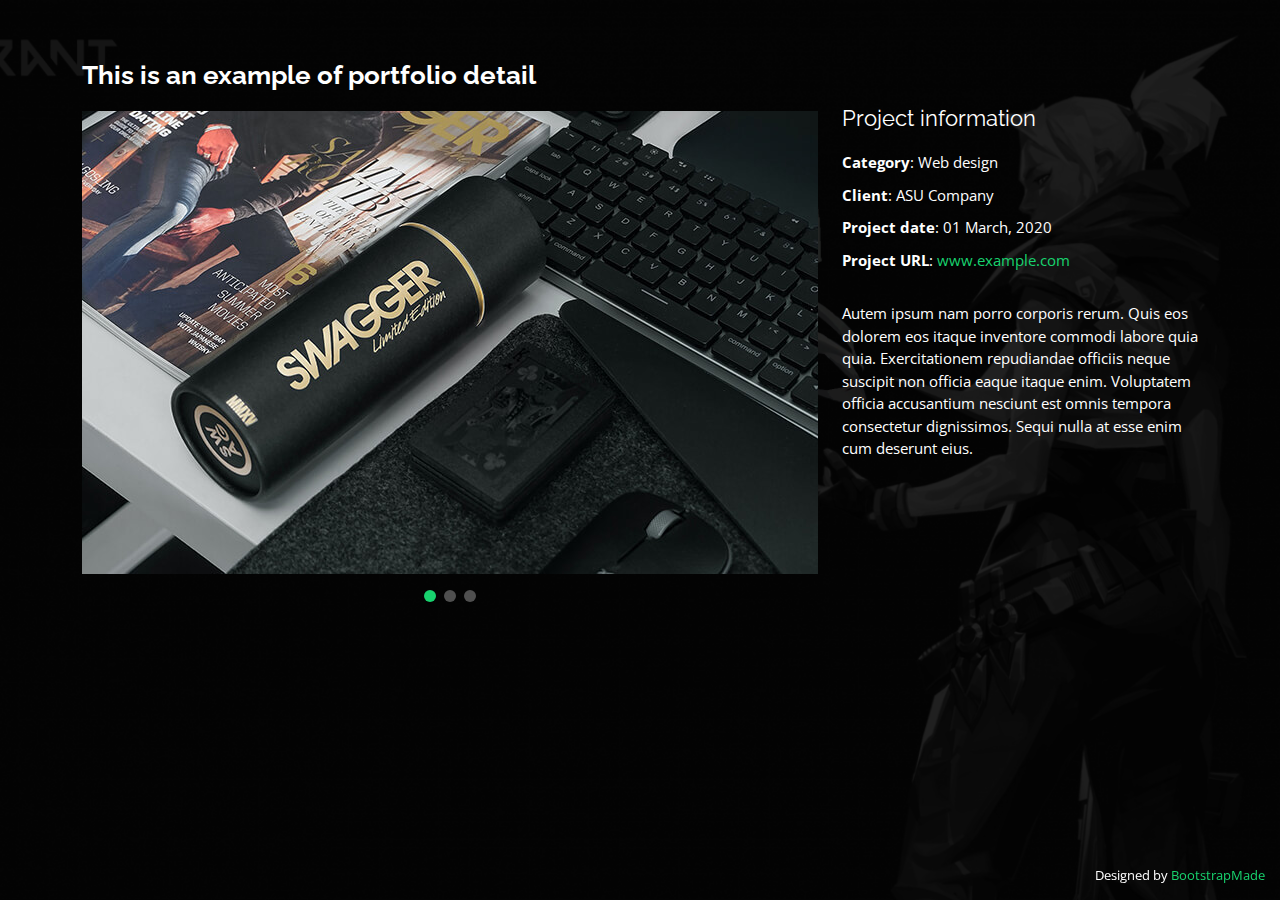
<file: portfolio-details.html>
<!DOCTYPE html>
<html lang="en">

<head>
  <meta charset="utf-8">
  <meta content="width=device-width, initial-scale=1.0" name="viewport">

  <title>Portfolio Details - Personal Bootstrap Template</title>
  <meta content="" name="description">
  <meta content="" name="keywords">

  <!-- Favicons -->
  <link href="assets/img/favicon.png" rel="icon">
  <link href="assets/img/apple-touch-icon.png" rel="apple-touch-icon">

  <!-- Google Fonts -->
  <link href="https://fonts.googleapis.com/css?family=Open+Sans:300,300i,400,400i,600,600i,700,700i|Raleway:300,300i,400,400i,500,500i,600,600i,700,700i|Poppins:300,300i,400,400i,500,500i,600,600i,700,700i" rel="stylesheet">

  <!-- Vendor CSS Files -->
  <link href="assets/vendor/bootstrap/css/bootstrap.min.css" rel="stylesheet">
  <link href="assets/vendor/bootstrap-icons/bootstrap-icons.css" rel="stylesheet">
  <link href="assets/vendor/boxicons/css/boxicons.min.css" rel="stylesheet">
  <link href="assets/vendor/glightbox/css/glightbox.min.css" rel="stylesheet">
  <link href="assets/vendor/remixicon/remixicon.css" rel="stylesheet">
  <link href="assets/vendor/swiper/swiper-bundle.min.css" rel="stylesheet">

  <!-- Template Main CSS File -->
  <link href="assets/css/style.css" rel="stylesheet">

  <!-- =======================================================
  * Template Name: Personal
  * Updated: Jan 29 2024 with Bootstrap v5.3.2
  * Template URL: https://bootstrapmade.com/personal-free-resume-bootstrap-template/
  * Author: BootstrapMade.com
  * License: https://bootstrapmade.com/license/
  ======================================================== -->
</head>

<body>

  <main id="main">

    <!-- ======= Portfolio Details ======= -->
    <div id="portfolio-details" class="portfolio-details">
      <div class="container">

        <div class="row">

          <div class="col-lg-8">
            <h2 class="portfolio-title">This is an example of portfolio detail</h2>

            <div class="portfolio-details-slider swiper">
              <div class="swiper-wrapper align-items-center">

                <div class="swiper-slide">
                  <img src="assets/img/portfolio/portfolio-details-1.jpg" alt="">
                </div>

                <div class="swiper-slide">
                  <img src="assets/img/portfolio/portfolio-details-2.jpg" alt="">
                </div>

                <div class="swiper-slide">
                  <img src="assets/img/portfolio/portfolio-details-3.jpg" alt="">
                </div>

              </div>
              <div class="swiper-pagination"></div>
            </div>

          </div>

          <div class="col-lg-4 portfolio-info">
            <h3>Project information</h3>
            <ul>
              <li><strong>Category</strong>: Web design</li>
              <li><strong>Client</strong>: ASU Company</li>
              <li><strong>Project date</strong>: 01 March, 2020</li>
              <li><strong>Project URL</strong>: <a href="#">www.example.com</a></li>
            </ul>

            <p>
              Autem ipsum nam porro corporis rerum. Quis eos dolorem eos itaque inventore commodi labore quia quia. Exercitationem repudiandae officiis neque suscipit non officia eaque itaque enim. Voluptatem officia accusantium nesciunt est omnis tempora consectetur dignissimos. Sequi nulla at esse enim cum deserunt eius.
            </p>
          </div>

        </div>

      </div>
    </div><!-- End Portfolio Details -->

  </main><!-- End #main -->

  <div class="credits">
    <!-- All the links in the footer should remain intact. -->
    <!-- You can delete the links only if you purchased the pro version. -->
    <!-- Licensing information: https://bootstrapmade.com/license/ -->
    <!-- Purchase the pro version with working PHP/AJAX contact form: https://bootstrapmade.com/personal-free-resume-bootstrap-template/ -->
    Designed by <a href="https://bootstrapmade.com/">BootstrapMade</a>
  </div>

  <!-- Vendor JS Files -->
  <script src="assets/vendor/purecounter/purecounter_vanilla.js"></script>
  <script src="assets/vendor/bootstrap/js/bootstrap.bundle.min.js"></script>
  <script src="assets/vendor/glightbox/js/glightbox.min.js"></script>
  <script src="assets/vendor/isotope-layout/isotope.pkgd.min.js"></script>
  <script src="assets/vendor/swiper/swiper-bundle.min.js"></script>
  <script src="assets/vendor/waypoints/noframework.waypoints.js"></script>
  <script src="assets/vendor/php-email-form/validate.js"></script>

  <!-- Template Main JS File -->
  <script src="assets/js/main.js"></script>

</body>

</html>
</file>
<file: assets/css/style.css>
/**
* Template Name: Personal
* Updated: Jan 29 2024 with Bootstrap v5.3.2
* Template URL: https://bootstrapmade.com/personal-free-resume-bootstrap-template/
* Author: BootstrapMade.com
* License: https://bootstrapmade.com/license/
*/

/*--------------------------------------------------------------
# General
--------------------------------------------------------------*/
body {
  font-family: "Open Sans", sans-serif;
  background-color: #040404;
  color: #fff;
  position: relative;
  background: transparent;
}

body::before {
  content: "";
  position: fixed;
  background: #040404 url("../img/wp11673899.png") top right no-repeat;
  background-size: cover;
  left: 0;
  right: 0;
  top: 0;
  height: 100vh;
  z-index: -1;
}

@media (min-width: 1024px) {
  body::before {
    background-attachment: fixed;
  }
}

a {
  color: #18d26e;
  text-decoration: none;
}

a:hover {
  color: #35e888;
  text-decoration: none;
}

h1,
h2,
h3,
h4,
h5,
h6 {
  font-family: "Raleway", sans-serif;
}

/*--------------------------------------------------------------
# Header
--------------------------------------------------------------*/
#header {
  transition: ease-in-out 0.3s;
  position: relative;
  height: 100vh;
  display: flex;
  align-items: center;
  z-index: 997;
  overflow-y: auto;
}

#header * {
  transition: ease-in-out 0.3s;
}

#header h1 {
  font-size: 48px;
  margin: 0;
  padding: 0;
  line-height: 1;
  font-weight: 700;
  font-family: "Poppins", sans-serif;
}

#header h1 a,
#header h1 a:hover {
  color: #fff;
  line-height: 1;
  display: inline-block;
}

#header h2 {
  font-size: 24px;
  margin-top: 20px;
  color: rgba(255, 255, 255, 0.8);
}

#header h2 span {
  color: #fff;
  border-bottom: 2px solid #18d26e;
  padding-bottom: 6px;
}

#header img {
  padding: 0;
  margin: 0;
}

#header .social-links {
  margin-top: 40px;
  display: flex;
}

#header .social-links a {
  font-size: 16px;
  display: flex;
  justify-content: center;
  align-items: center;
  background: rgba(255, 255, 255, 0.1);
  color: #fff;
  line-height: 1;
  margin-right: 8px;
  border-radius: 50%;
  width: 40px;
  height: 40px;
}

#header .social-links a:hover {
  background: #18d26e;
}

@media (max-width: 992px) {
  #header h1 {
    font-size: 36px;
  }

  #header h2 {
    font-size: 20px;
    line-height: 30px;
  }

  #header .social-links {
    margin-top: 15px;
  }

  #header .container {
    display: flex;
    flex-direction: column;
    align-items: center;
  }
}

/* Header Top */
#header.header-top {
  height: 80px;
  position: fixed;
  left: 0;
  top: 0;
  right: 0;
  background: rgba(0, 0, 0, 0.9);
}

#header.header-top .social-links,
#header.header-top h2 {
  display: none;
}

#header.header-top h1 {
  margin-right: auto;
  font-size: 36px;
}

#header.header-top img {
  max-height: 60px;
  margin-right: 20px !important;
}

#header.header-top .container {
  display: flex;
  align-items: center;
}

#header.header-top .navbar {
  margin: 0;
}

@media (max-width: 768px) {
  #header.header-top {
    height: 60px;
  }

  #header.header-top h1 {
    font-size: 26px;
  }
}

/*--------------------------------------------------------------
# Navigation Menu
--------------------------------------------------------------*/
/**
* Desktop Navigation 
*/
.navbar {
  padding: 0;
  margin-top: 35px;
}

.navbar ul {
  margin: 0;
  padding: 0;
  display: flex;
  list-style: none;
  align-items: center;
}

.navbar li {
  position: relative;
}

.navbar li+li {
  margin-left: 30px;
}

.navbar a,
.navbar a:focus {
  display: flex;
  align-items: center;
  justify-content: space-between;
  padding: 0;
  font-family: "Poppins", sans-serif;
  font-size: 16px;
  font-weight: 400;
  color: rgba(255, 255, 255, 0.7);
  white-space: nowrap;
  transition: 0.3s;
}

.navbar a i,
.navbar a:focus i {
  font-size: 12px;
  line-height: 0;
  margin-left: 5px;
}

.navbar a:before {
  content: "";
  position: absolute;
  width: 0;
  height: 2px;
  bottom: -4px;
  left: 0;
  background-color: #18d26e;
  visibility: hidden;
  width: 0px;
  transition: all 0.3s ease-in-out 0s;
}

.navbar a:hover:before,
.navbar li:hover>a:before,
.navbar .active:before {
  visibility: visible;
  width: 25px;
}

.navbar a:hover,
.navbar .active,
.navbar .active:focus,
.navbar li:hover>a {
  color: #fff;
}

/**
* Mobile Navigation 
*/
.mobile-nav-toggle {
  color: #fff;
  font-size: 28px;
  cursor: pointer;
  display: none;
  line-height: 0;
  transition: 0.5s;
  position: fixed;
  right: 15px;
  top: 15px;
}

@media (max-width: 991px) {
  .mobile-nav-toggle {
    display: block;
  }

  .navbar ul {
    display: none;
  }
}

.navbar-mobile {
  position: fixed;
  overflow: hidden;
  top: 0;
  right: 0;
  left: 0;
  bottom: 0;
  background: rgba(0, 0, 0, 0.9);
  transition: 0.3s;
  z-index: 999;
  margin-top: 0;
}

.navbar-mobile .mobile-nav-toggle {
  position: absolute;
  top: 15px;
  right: 15px;
}

.navbar-mobile ul {
  display: block;
  position: absolute;
  top: 55px;
  right: 15px;
  bottom: 45px;
  left: 15px;
  padding: 10px 0;
  overflow-y: auto;
  transition: 0.3s;
  border: 2px solid rgba(255, 255, 255, 0.2);
}

.navbar-mobile li {
  padding: 12px 20px;
}

.navbar-mobile li+li {
  margin: 0;
}

.navbar-mobile a,
.navbar-mobile a:focus {
  font-size: 16px;
  position: relative;
}

/*--------------------------------------------------------------
# Sections General
--------------------------------------------------------------*/
section {
  overflow: hidden;
  position: absolute;
  width: 100%;
  top: 140px;
  bottom: 100%;
  opacity: 0;
  transition: ease-in-out 0.4s;
  z-index: 2;
}

section.section-show {
  top: 100px;
  bottom: auto;
  opacity: 1;
  padding-bottom: 45px;
}

section .container {
  background: rgba(0, 0, 0, 0.9);
  padding: 30px;
}

@media (max-width: 768px) {
  section {
    top: 120px;
  }

  section.section-show {
    top: 80px;
  }
}

.section-title h2 {
  font-size: 14px;
  font-weight: 500;
  padding: 0;
  line-height: 1px;
  margin: 0 0 20px 0;
  letter-spacing: 2px;
  text-transform: uppercase;
  color: #aaaaaa;
  font-family: "Poppins", sans-serif;
}

.section-title h2::after {
  content: "";
  width: 120px;
  height: 1px;
  display: inline-block;
  background: #4ceb95;
  margin: 4px 10px;
}

.section-title p {
  margin: 0;
  margin: -15px 0 15px 0;
  font-size: 36px;
  font-weight: 700;
  text-transform: uppercase;
  font-family: "Poppins", sans-serif;
  color: #fff;
}

/*--------------------------------------------------------------
# About
--------------------------------------------------------------*/
.about-me .content h3 {
  font-weight: 700;
  font-size: 26px;
  color: #18d26e;
}

.about-me .content ul {
  list-style: none;
  padding: 0;
}

.about-me .content ul li {
  margin-bottom: 20px;
  display: flex;
  align-items: center;
}

.about-me .content ul strong {
  margin-right: 10px;
}

.about-me .content ul i {
  font-size: 16px;
  margin-right: 5px;
  color: #18d26e;
  line-height: 0;
}

.about-me .content p:last-child {
  margin-bottom: 0;
}

/*--------------------------------------------------------------
# Counts
--------------------------------------------------------------*/
.counts {
  padding: 70px 0 60px;
}

.counts .count-box {
  padding: 30px 30px 25px 30px;
  width: 100%;
  position: relative;
  text-align: center;
  background: rgba(255, 255, 255, 0.08);
}

.counts .count-box i {
  position: absolute;
  top: -25px;
  left: 50%;
  transform: translateX(-50%);
  font-size: 24px;
  background: rgba(255, 255, 255, 0.1);
  padding: 12px;
  color: #18d26e;
  border-radius: 50px;
  line-height: 0;
}

.counts .count-box span {
  font-size: 36px;
  display: block;
  font-weight: 600;
  color: #fff;
}

.counts .count-box p {
  padding: 0;
  margin: 0;
  font-family: "Raleway", sans-serif;
  font-size: 14px;
}

/*--------------------------------------------------------------
# Skills
--------------------------------------------------------------*/
.skills .progress {
  height: 60px;
  display: block;
  background: none;
  border-radius: 0;
}

.skills .progress .skill {
  padding: 10px 0;
  margin: 0;
  text-transform: uppercase;
  display: block;
  font-weight: 600;
  font-family: "Poppins", sans-serif;
  color: #fff;
}

.skills .progress .skill .val {
  float: right;
  font-style: normal;
}

.skills .progress-bar-wrap {
  background: rgba(255, 255, 255, 0.2);
}

.skills .progress-bar {
  width: 1px;
  height: 10px;
  transition: 0.9s;
  background-color: #18d26e;
}

/*--------------------------------------------------------------
# Interests
--------------------------------------------------------------*/
.interests .icon-box {
  display: flex;
  align-items: center;
  padding: 20px;
  background: rgba(255, 255, 255, 0.08);
  transition: ease-in-out 0.3s;
}

.interests .icon-box i {
  font-size: 32px;
  padding-right: 10px;
  line-height: 1;
}

.interests .icon-box h3 {
  font-weight: 700;
  margin: 0;
  padding: 0;
  line-height: 1;
  font-size: 16px;
  color: #fff;
}

.interests .icon-box:hover {
  background: rgba(255, 255, 255, 0.12);
}

/*--------------------------------------------------------------
# Testimonials
--------------------------------------------------------------*/
.testimonials .testimonials-carousel,
.testimonials .testimonials-slider {
  overflow: hidden;
}

.testimonials .testimonial-item {
  box-sizing: content-box;
  min-height: 320px;
}

.testimonials .testimonial-item .testimonial-img {
  width: 90px;
  border-radius: 50%;
  margin: -40px 0 0 40px;
  position: relative;
  z-index: 2;
  border: 6px solid rgba(255, 255, 255, 0.12);
}

.testimonials .testimonial-item h3 {
  font-size: 18px;
  font-weight: bold;
  margin: 10px 0 5px 45px;
  color: #fff;
}

.testimonials .testimonial-item h4 {
  font-size: 14px;
  color: #999;
  margin: 0 0 0 45px;
}

.testimonials .testimonial-item .quote-icon-left,
.testimonials .testimonial-item .quote-icon-right {
  color: rgba(255, 255, 255, 0.25);
  font-size: 26px;
}

.testimonials .testimonial-item .quote-icon-left {
  display: inline-block;
  left: -5px;
  position: relative;
}

.testimonials .testimonial-item .quote-icon-right {
  display: inline-block;
  right: -5px;
  position: relative;
  top: 10px;
}

.testimonials .testimonial-item p {
  font-style: italic;
  margin: 0 15px 0 15px;
  padding: 20px 20px 60px 20px;
  background: rgba(255, 255, 255, 0.1);
  position: relative;
  border-radius: 6px;
  position: relative;
  z-index: 1;
}

.testimonials .swiper-pagination {
  margin-top: 20px;
  position: relative;
}

.testimonials .swiper-pagination .swiper-pagination-bullet {
  width: 12px;
  height: 12px;
  opacity: 1;
  background-color: rgba(255, 255, 255, 0.3);
}

.testimonials .swiper-pagination .swiper-pagination-bullet-active {
  background-color: #18d26e;
}

/*--------------------------------------------------------------
# Resume
--------------------------------------------------------------*/
.resume .resume-title {
  font-size: 26px;
  font-weight: 700;
  margin-top: 20px;
  margin-bottom: 20px;
  color: #fff;
}

.resume .resume-item {
  padding: 0 0 20px 20px;
  margin-top: -2px;
  border-left: 2px solid rgba(255, 255, 255, 0.2);
  position: relative;
}

.resume .resume-item h4 {
  line-height: 18px;
  font-size: 18px;
  font-weight: 600;
  text-transform: uppercase;
  font-family: "Poppins", sans-serif;
  color: #18d26e;
  margin-bottom: 10px;
}

.resume .resume-item h5 {
  font-size: 16px;
  background: rgba(255, 255, 255, 0.15);
  padding: 5px 15px;
  display: inline-block;
  font-weight: 600;
  margin-bottom: 10px;
}

.resume .resume-item ul {
  padding-left: 20px;
}

.resume .resume-item ul li {
  padding-bottom: 10px;
}

.resume .resume-item:last-child {
  padding-bottom: 0;
}

.resume .resume-item::before {
  content: "";
  position: absolute;
  width: 16px;
  height: 16px;
  border-radius: 50px;
  left: -9px;
  top: 0;
  background: #18d26e;
  border: 2px solid #18d26e;
}

/*--------------------------------------------------------------
# Services
--------------------------------------------------------------*/
.services .icon-box {
  text-align: center;
  background: rgba(204, 204, 204, 0.1);
  padding: 80px 20px;
  transition: all ease-in-out 0.3s;
}

.services .icon-box .icon {
  margin: 0 auto;
  width: 64px;
  height: 64px;
  background: #18d26e;
  border-radius: 5px;
  transition: all 0.3s ease-out 0s;
  display: flex;
  align-items: center;
  justify-content: center;
  margin-bottom: 20px;
  transform-style: preserve-3d;
}

.services .icon-box .icon i {
  color: #fff;
  font-size: 28px;
}

.services .icon-box .icon::before {
  position: absolute;
  content: "";
  left: -8px;
  top: -8px;
  height: 100%;
  width: 100%;
  background: rgba(255, 255, 255, 0.15);
  border-radius: 5px;
  transition: all 0.3s ease-out 0s;
  transform: translateZ(-1px);
}

.services .icon-box h4 {
  font-weight: 700;
  margin-bottom: 15px;
  font-size: 24px;
}

.services .icon-box h4 a {
  color: #fff;
}

.services .icon-box p {
  line-height: 24px;
  font-size: 14px;
  margin-bottom: 0;
}

.services .icon-box:hover {
  background: #18d26e;
  border-color: #18d26e;
}

.services .icon-box:hover .icon {
  background: #fff;
}

.services .icon-box:hover .icon i {
  color: #18d26e;
}

.services .icon-box:hover .icon::before {
  background: #35e888;
}

.services .icon-box:hover h4 a,
.services .icon-box:hover p {
  color: #fff;
}

/*--------------------------------------------------------------
# Portfolio
--------------------------------------------------------------*/
.portfolio .portfolio-item {
  margin-bottom: 30px;
}

.portfolio #portfolio-flters {
  padding: 0;
  margin: 0 auto 15px auto;
  list-style: none;
  text-align: center;
  border-radius: 50px;
  padding: 2px 15px;
}

.portfolio #portfolio-flters li {
  cursor: pointer;
  display: inline-block;
  padding: 8px 16px 10px 16px;
  font-size: 14px;
  font-weight: 600;
  line-height: 1;
  text-transform: uppercase;
  color: #fff;
  background: rgba(255, 255, 255, 0.1);
  margin: 0 3px 10px 3px;
  transition: all 0.3s ease-in-out;
  border-radius: 4px;
}

.portfolio #portfolio-flters li:hover,
.portfolio #portfolio-flters li.filter-active {
  background: #18d26e;
}

.portfolio #portfolio-flters li:last-child {
  margin-right: 0;
}

.portfolio .portfolio-wrap {
  transition: 0.3s;
  position: relative;
  overflow: hidden;
  z-index: 1;
  background: rgba(0, 0, 0, 0.6);
}

.portfolio .portfolio-wrap::before {
  content: "";
  background: rgba(0, 0, 0, 0.6);
  position: absolute;
  left: 30px;
  right: 30px;
  top: 30px;
  bottom: 30px;
  transition: all ease-in-out 0.3s;
  z-index: 2;
  opacity: 0;
}

.portfolio .portfolio-wrap .portfolio-info {
  opacity: 0;
  position: absolute;
  top: 0;
  left: 0;
  right: 0;
  bottom: 0;
  text-align: center;
  z-index: 3;
  transition: all ease-in-out 0.3s;
  display: flex;
  flex-direction: column;
  justify-content: center;
  align-items: center;
}

.portfolio .portfolio-wrap .portfolio-info::before {
  display: block;
  content: "";
  width: 48px;
  height: 48px;
  position: absolute;
  top: 35px;
  left: 35px;
  border-top: 3px solid #fff;
  border-left: 3px solid #fff;
  transition: all 0.5s ease 0s;
  z-index: 9994;
}

.portfolio .portfolio-wrap .portfolio-info::after {
  display: block;
  content: "";
  width: 48px;
  height: 48px;
  position: absolute;
  bottom: 35px;
  right: 35px;
  border-bottom: 3px solid #fff;
  border-right: 3px solid #fff;
  transition: all 0.5s ease 0s;
  z-index: 9994;
}

.portfolio .portfolio-wrap .portfolio-info h4 {
  font-size: 20px;
  color: #fff;
  font-weight: 600;
}

.portfolio .portfolio-wrap .portfolio-info p {
  color: #ffffff;
  font-size: 14px;
  text-transform: uppercase;
  padding: 0;
  margin: 0;
}

.portfolio .portfolio-wrap .portfolio-links {
  text-align: center;
  z-index: 4;
}

.portfolio .portfolio-wrap .portfolio-links a {
  color: #fff;
  margin: 0 2px;
  font-size: 28px;
  display: inline-block;
  transition: 0.3s;
}

.portfolio .portfolio-wrap .portfolio-links a:hover {
  color: #63eda3;
}

.portfolio .portfolio-wrap:hover::before {
  top: 0;
  left: 0;
  right: 0;
  bottom: 0;
  opacity: 1;
}

.portfolio .portfolio-wrap:hover .portfolio-info {
  opacity: 1;
}

.portfolio .portfolio-wrap:hover .portfolio-info::before {
  top: 15px;
  left: 15px;
}

.portfolio .portfolio-wrap:hover .portfolio-info::after {
  bottom: 15px;
  right: 15px;
}

/*--------------------------------------------------------------
# Portfolio Details
--------------------------------------------------------------*/
.portfolio-details {
  padding-top: 40px;
  background: rgba(0, 0, 0, 0.8);
  position: fixed;
  left: 0;
  right: 0;
  top: 0;
  bottom: 0;
  overflow-y: auto;
}

.portfolio-details .container {
  padding-top: 20px;
  padding-bottom: 40px;
}

.portfolio-details .portfolio-title {
  font-size: 26px;
  font-weight: 700;
  margin-bottom: 20px;
}

.portfolio-details .portfolio-info {
  padding-top: 45px;
}

.portfolio-details .portfolio-info h3 {
  font-size: 22px;
  font-weight: 400;
  margin-bottom: 20px;
}

.portfolio-details .portfolio-info ul {
  list-style: none;
  padding: 0;
  font-size: 15px;
}

.portfolio-details .portfolio-info ul li+li {
  margin-top: 10px;
}

.portfolio-details .portfolio-info p {
  font-size: 15px;
  padding: 15px 0 0 0;
}

@media (max-width: 992px) {
  .portfolio-details .portfolio-info {
    padding-top: 20px;
  }
}

.portfolio-details .swiper-pagination {
  margin-top: 20px;
  position: relative;
}

.portfolio-details .swiper-pagination .swiper-pagination-bullet {
  width: 12px;
  height: 12px;
  opacity: 1;
  background-color: rgba(255, 255, 255, 0.3);
}

.portfolio-details .swiper-pagination .swiper-pagination-bullet-active {
  background-color: #18d26e;
}

/*--------------------------------------------------------------
# Contact
--------------------------------------------------------------*/
.contact .info-box {
  color: #444444;
  padding: 20px;
  width: 100%;
  background: rgba(255, 255, 255, 0.08);
}

.contact .info-box i.bx {
  font-size: 24px;
  color: #18d26e;
  border-radius: 50%;
  padding: 14px;
  float: left;
  background: rgba(255, 255, 255, 0.1);
}

.contact .info-box h3 {
  font-size: 20px;
  color: rgba(255, 255, 255, 0.5);
  font-weight: 700;
  margin: 10px 0 8px 68px;
}

.contact .info-box p {
  padding: 0;
  color: #fff;
  line-height: 24px;
  font-size: 14px;
  margin: 0 0 0 68px;
}

.contact .info-box .social-links {
  margin: 5px 0 0 68px;
  display: flex;
}

.contact .info-box .social-links a {
  font-size: 18px;
  display: inline-block;
  color: #fff;
  line-height: 1;
  margin-right: 12px;
  transition: 0.3s;
}

.contact .info-box .social-links a:hover {
  color: #18d26e;
}

.contact .php-email-form {
  padding: 30px;
  background: rgba(255, 255, 255, 0.08);
}

.contact .php-email-form .error-message {
  display: none;
  background: rgba(255, 255, 255, 0.08);
  background: #ed3c0d;
  text-align: left;
  padding: 15px;
  font-weight: 600;
}

.contact .php-email-form .error-message br+br {
  margin-top: 25px;
}

.contact .php-email-form .sent-message {
  display: none;
  background: rgba(255, 255, 255, 0.08);
  background: #18d26e;
  text-align: center;
  padding: 15px;
  font-weight: 600;
}

.contact .php-email-form .loading {
  display: none;
  background: rgba(255, 255, 255, 0.08);
  text-align: center;
  padding: 15px;
}

.contact .php-email-form .loading:before {
  content: "";
  display: inline-block;
  border-radius: 50%;
  width: 24px;
  height: 24px;
  margin: 0 10px -6px 0;
  border: 3px solid #18d26e;
  border-top-color: #eee;
  animation: animate-loading 1s linear infinite;
}

.contact .php-email-form input,
.contact .php-email-form textarea {
  border-radius: 0;
  box-shadow: none;
  font-size: 14px;
  background: rgba(255, 255, 255, 0.08);
  border: 0;
  transition: 0.3s;
  color: #fff;
}

.contact .php-email-form input:focus,
.contact .php-email-form textarea:focus {
  background-color: rgba(255, 255, 255, 0.11);
}

.contact .php-email-form input::-moz-placeholder,
.contact .php-email-form textarea::-moz-placeholder {
  color: rgba(255, 255, 255, 0.3);
  opacity: 1;
}

.contact .php-email-form input::placeholder,
.contact .php-email-form textarea::placeholder {
  color: rgba(255, 255, 255, 0.3);
  opacity: 1;
}

.contact .php-email-form input {
  padding: 10px 15px;
}

.contact .php-email-form textarea {
  padding: 12px 15px;
}

.contact .php-email-form button[type=submit] {
  background: #18d26e;
  border: 0;
  padding: 10px 30px;
  color: #fff;
  transition: 0.4s;
  border-radius: 4px;
}

.contact .php-email-form button[type=submit]:hover {
  background: #15bb62;
}

@keyframes animate-loading {
  0% {
    transform: rotate(0deg);
  }

  100% {
    transform: rotate(360deg);
  }
}

/*--------------------------------------------------------------
# Credits
--------------------------------------------------------------*/
.credits {
  position: fixed;
  right: 0;
  left: 0;
  bottom: 0;
  padding: 15px;
  text-align: right;
  font-size: 13px;
  color: #fff;
  z-index: 999999;
}

@media (max-width: 992px) {
  .credits {
    text-align: center;
    padding: 10px;
    background: rgba(0, 0, 0, 0.8);
  }
}

.credits a {
  color: #18d26e;
  transition: 0.3s;
}

.credits a:hover {
  color: #fff;
}
</file>
